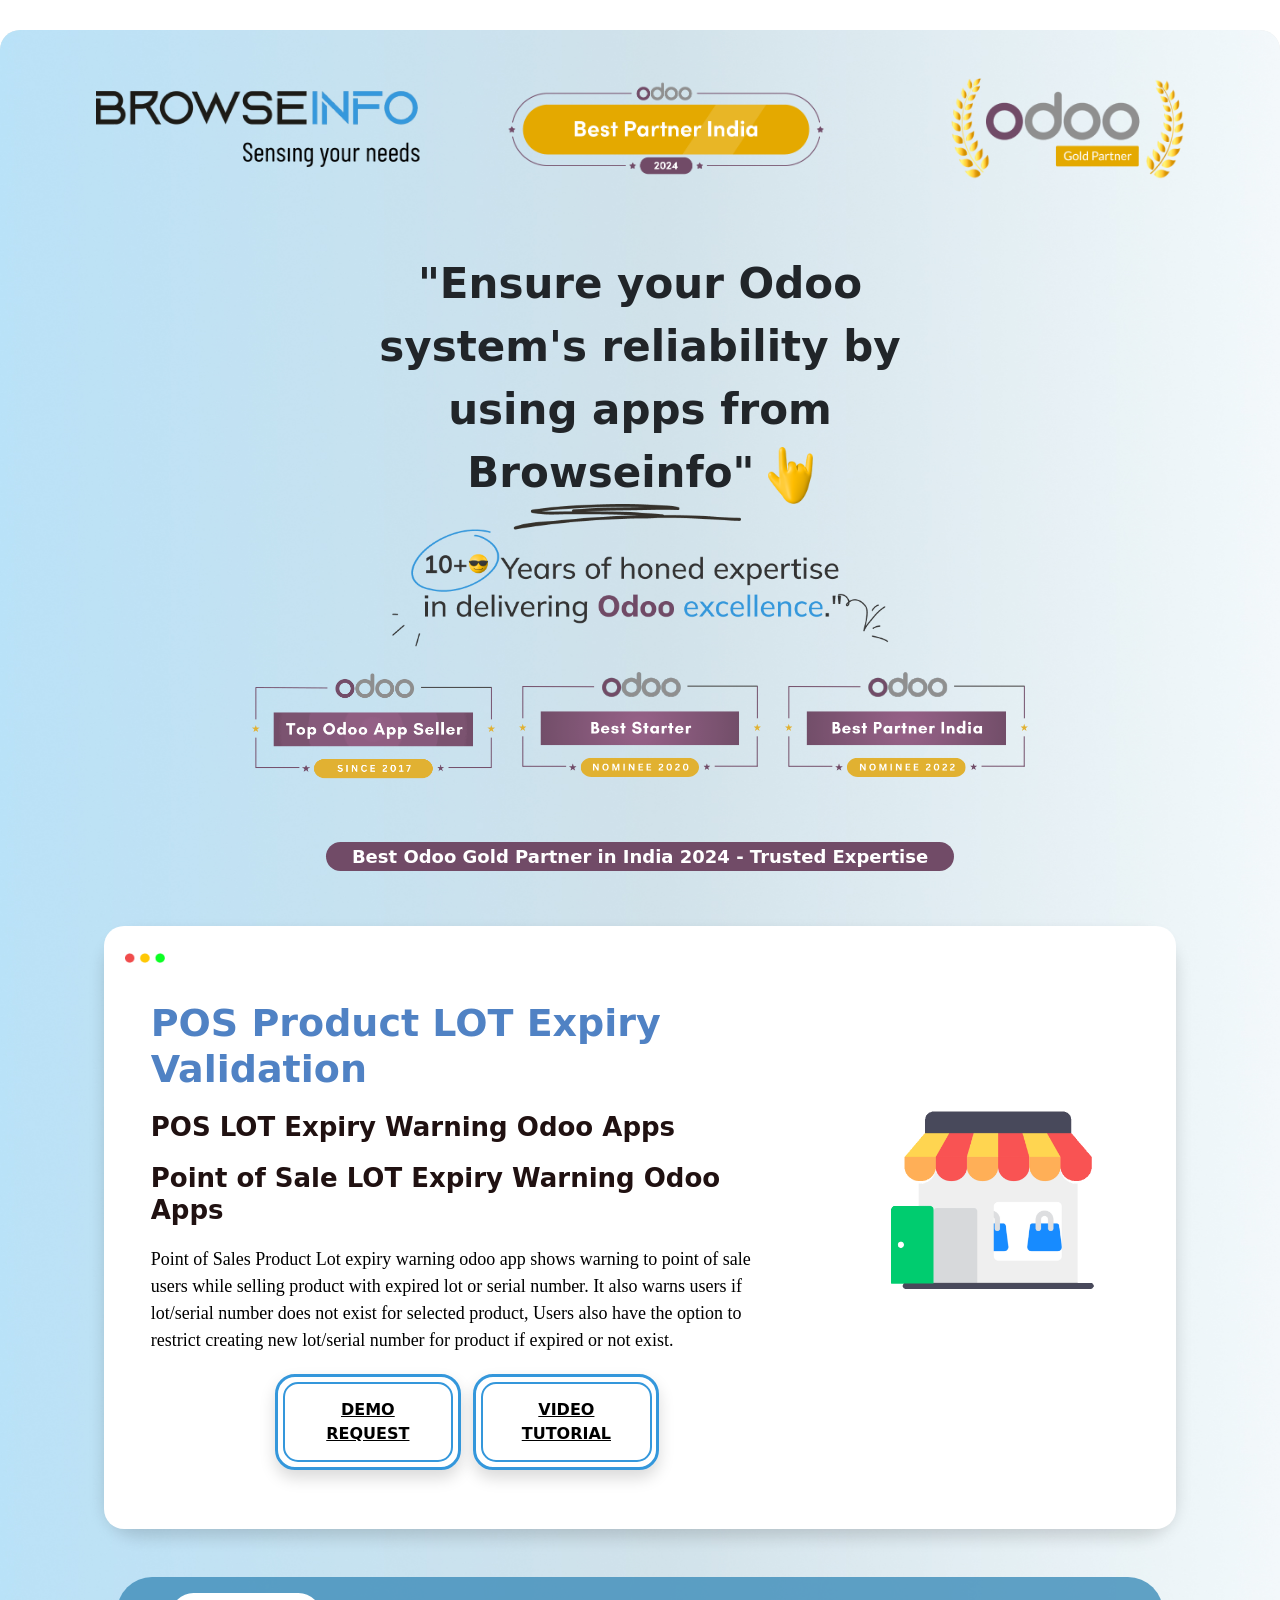
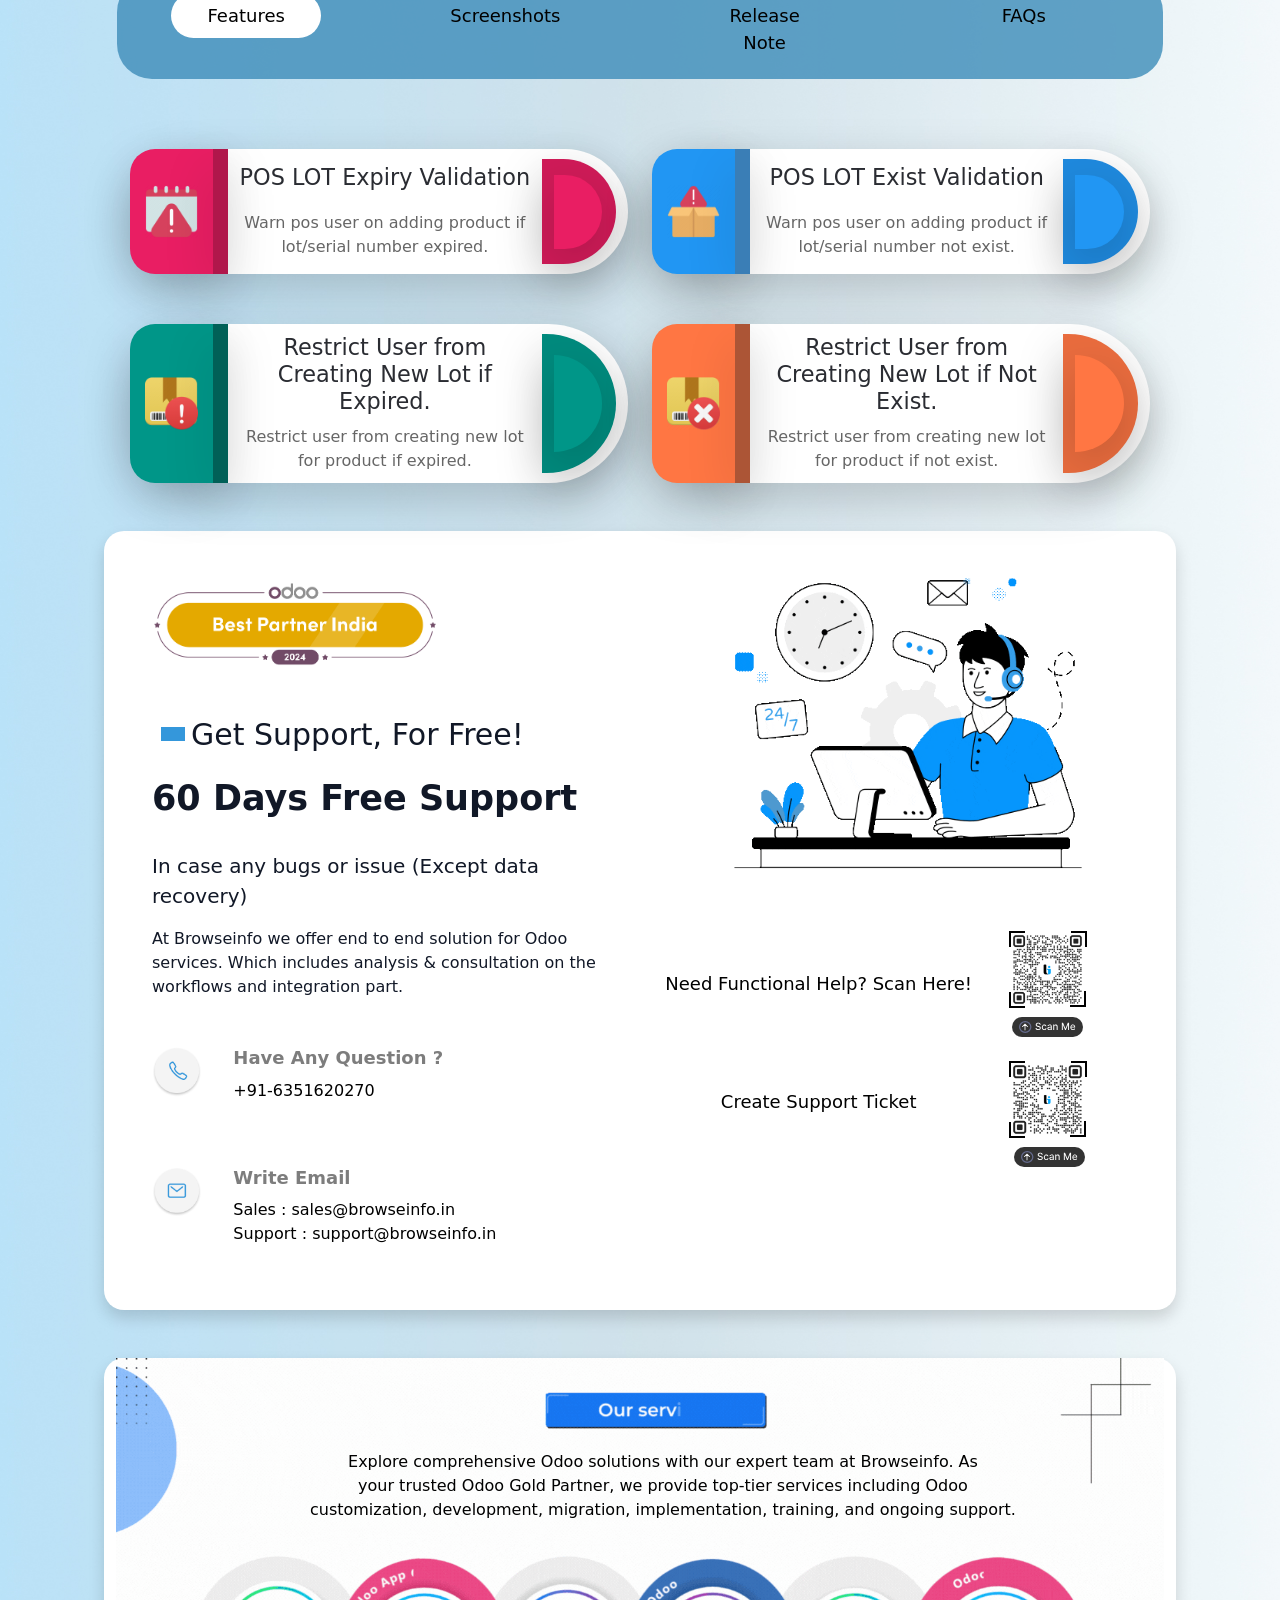
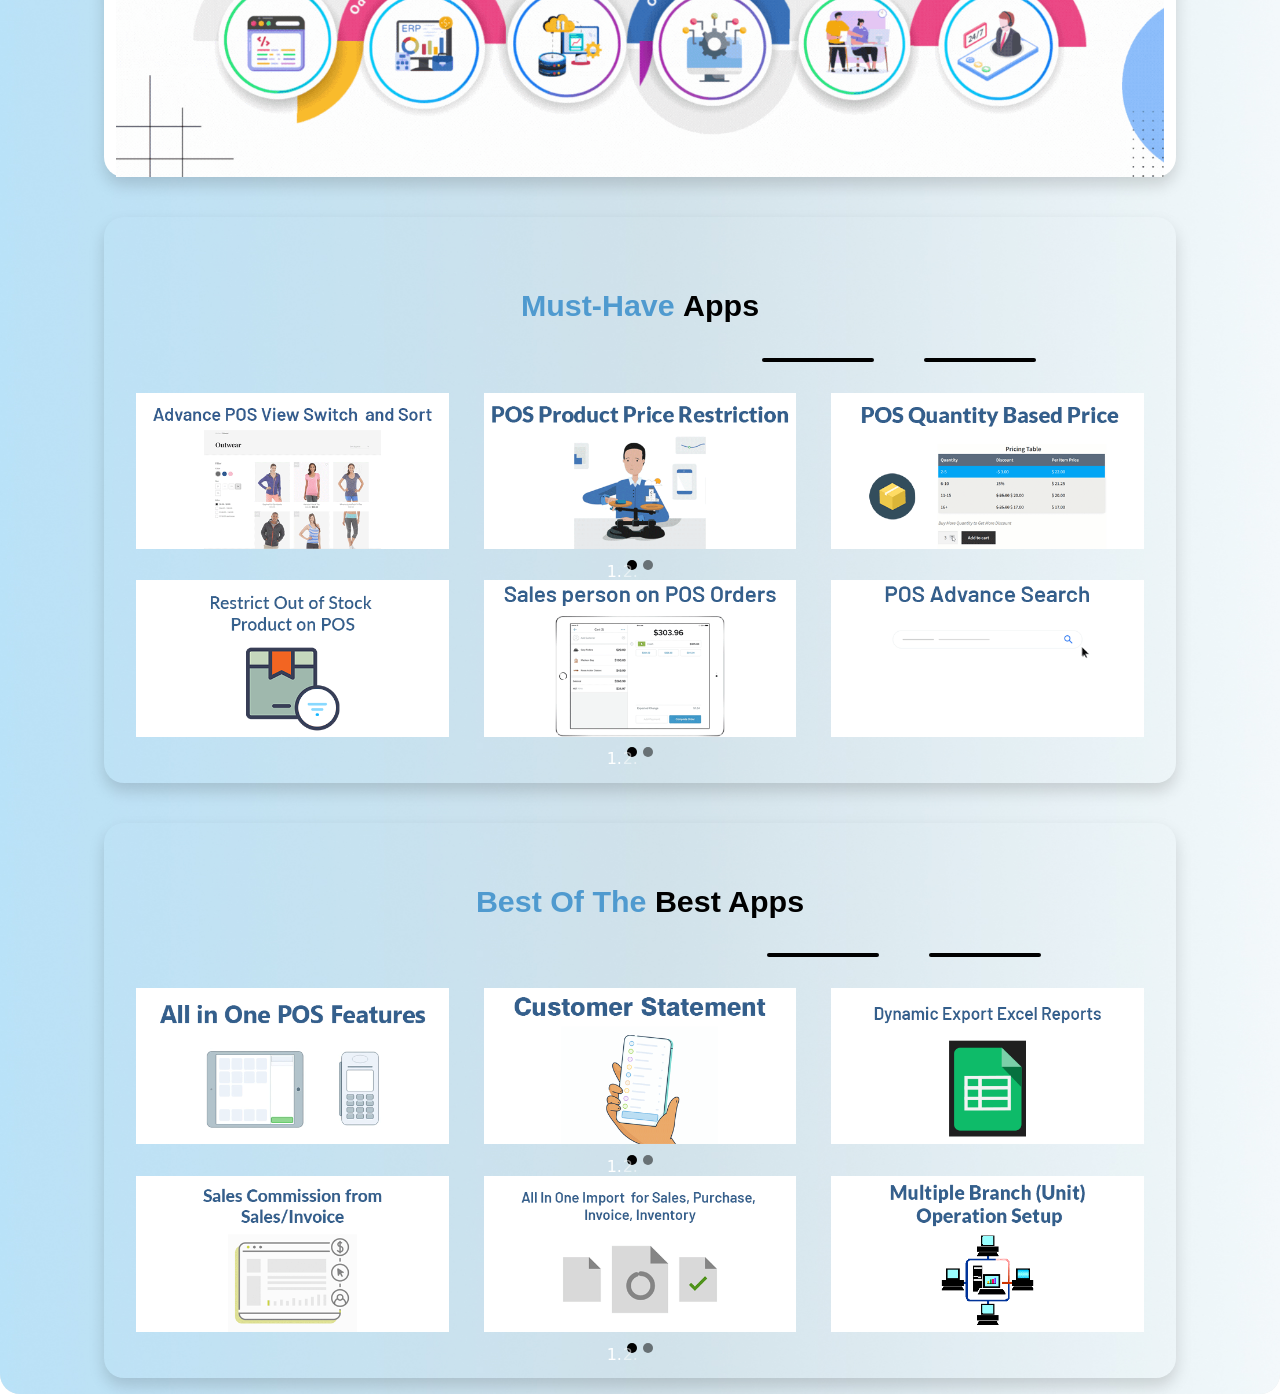
<file: karaikal-jan-master/bi_pos_lot_expiration/static/description/index.html>
<!doctype html>
<html lang="en">
    <head>
        <meta charset="utf-8">
        <meta name="viewport" content="width=device-width, initial-scale=1">
        <link href="https://cdn.jsdelivr.net/npm/bootstrap@5.0.2/dist/css/bootstrap.min.css" rel="stylesheet" integrity="sha384-EVSTQN3/azprG1Anm3QDgpJLIm9Nao0Yz1ztcQTwFspd3yD65VohhpuuCOmLASjC" crossorigin="anonymous">
        <script type="text/javascript" src="https://cdnjs.cloudflare.com/ajax/libs/twitter-bootstrap/5.1.1/js/bootstrap.min.js"></script>
    </head>
    <body>
        <section>
            <div class="bg-white" style="margin-top:30px; border-radius:20px">
                <div class="position-relative overflow-hidden" style="border-radius:20px; background-color:#EDEBE9"><img src="assets/main_background.jpg" alt="Snow" class="h-100 w-100 position-absolute img-fluid" loading="lazy"><br><br>
                    <div>
                        <!-- Header Logo -->
                        <div style="text-align: center;">
                            <div class="position-relative">
                                <img src="assets/bi_header_logo.png" alt="Odoo Gold Partner" style="width: 85%;"/>
                                <img src="assets/best_partner.png" alt="Odoo Best Partner" class="position-absolute" style="width: 25%; margin-left: -53%;"/>
                            </div>
                            <div class="row">
                                <div class="col-6 zn-0" style="margin-left: 20px;"><img src="assets/in_flag.gif" style="width: 4%;" /> India&#160;&#160;&#160;|&#160; <img src="assets/ml_flag.gif" style="width: 4%;" /> Malaysia </div>
                            </div>
                        </div>
                    </div>
                    <div>
                        <div class="text-center position-relative zn-1 justify-content-center d-flex mt-5">
                            <div class="col-6">
                                <span style="font-size: 42px;">
                                    <b>"Ensure your Odoo system's reliability by using apps from Browseinfo"</b>
                                    <img src="assets/yoyo.png" style="width: 7%;" />
                                </span>
                            </div>
                        </div>
                        <img src="assets/Header_Banner.png" class="img-fluid position-relative mb-3" alt="Browseinfo" style="margin:0px auto;display: block; width: 40%;"/>
                    </div>
                    <div class="container position-relative" style="width: 70%;">
                        <div class="row p-5 pt-0">
                            <div class="col-4 zn-1">
                                <img src="assets/1.png" style="width: 100%; margin-top: 2px;">
                            </div>
                            <div class="col-4 zn-1">
                                <img src="assets/2.svg" style="width: 100%;">
                            </div>
                            <div class="col-4 zn-1">
                                <img src="assets/3.svg" style="width: 100%;">
                            </div>
                        </div>
                        <div class="text-center pb-4">
                            <span class="p-1" style="font-size: 18px; border-radius: 15px; background-color: #714B67; color: #fff; padding-left: 3% !important; padding-right: 3% !important;"><b>Best Odoo Gold Partner in India 2024 - Trusted Expertise</b></span>
                        </div>
                    </div>
                    <div class="row position-relative pt-lg-3 px-lg-5 pb-lg-3 p-md-4 p-3 mx-auto d-flex align-items-center" style="color:#333333; font-weight:500; font-size:16px; width:95%">
                        <div class="container" style="max-width:1320px">
                            <div class="row" style="display:flex;">

                                <section style="background-color: transparent !important;">
                                    <div class="container position-relative" style="text-align: center;color: white;">

                                        <section class="bg-transparent">
                                            <div class="container mt-3">
                                                <div class="row shadow" style="opacity: 5; border-radius: 35px;">
                                                    <div class="align-items-center" style="border-radius: 20px; padding: 1%;background-color:#fff ;"><img src="assets/web_icon.png" alt="Browseinfo" class="float-start mt-3" style="text-align: left; width: 40px; margin-left: 1%;">

                                                        <!-- App Description -->
                                                        <div class="row mt-5 text-center ">
                                                            <div class="col-sm-6 col-lg-8 themed-grid-col mt-3 px-5">
                                                                <h1 style="font-size: 38px; color: #5082c4; margin-bottom: 20px; font-weight: bold;text-align:left;">

                                                                    POS Product LOT Expiry Validation

                                                                </h1>
                                                                <h3 class="oe_slogan bi_title" style="color: #201111; font-size: 26px; margin-bottom: 20px;text-align :left;"><b style="text-align:left;">

                                                                    POS LOT Expiry Warning Odoo Apps

                                                                </b></h3>
                                                                <h3 class="oe_slogan bi_title" style="color: #201111; font-size: 26px; margin-bottom: 20px;text-align :left;"><b style="text-align:left;">

                                                                    Point of Sale LOT Expiry Warning Odoo Apps

                                                                </b></h3>

                                                                <p style="font-family:Inter; font-style:normal; font-weight:normal; font-size:18px; line-height: 1.5; text-align:left; color:#000000; margin-bottom: 20px;">

                                                                    Point of Sales Product Lot expiry warning odoo app shows warning to point of sale users while selling product with expired lot or serial number. It also warns users if lot/serial number does not exist for selected product, Users also have the option to restrict creating new lot/serial number for product if expired or not exist.

                                                                </p>
                                                                <!-- Demo & Video Button -->
                                                                <div class="d-none d-lg-flex justify-content-center mb-5 align-items-center"><a class="button shadow" target="_blank" href="mailto:sales@browseinfo.in?subject=Demo Request for POS Product LOT Expiry/Not Exist Validation" style="border-radius: 20px; padding: 4%; font-weight: bold; font-size: 15px; color: #000; border: 3px solid #3497DB; margin-left: 2%; width: 30%;">
                                                                        <div style="border: 2px solid #3497DB; border-radius: 15px; margin: -20px; padding: 11%; font-size: 16px;"> DEMO REQUEST </div>
                                                                    </a><a class="button shadow" target="_blank" href="https://youtu.be/1AlZSSUMTeE" style="border-radius: 20px; padding: 4%; font-weight: bold; font-size: 15px; color: #000; border: 3px solid #3497DB; margin-left: 2%; width: 30%;">
                                                                        <div style="border: 2px solid #3497DB; border-radius: 15px; margin: -20px; padding: 11%; font-size: 16px;"> VIDEO TUTORIAL </div>
                                                                    </a>
                                                                </div>

                                                                <div class="d-lg-none d-sm-inline container">
                                                                    <div class="row justify-content-center">
                                                                        <div class="col-lg-3 mb-3" style="padding: 10px 0px; border: 3px solid #3497DB; border-radius: 20px; margin-right: 3%;">
                                                                            <a type="button" class="btn" href="mailto:sales@browseinfo.in?subject=Demo Request for POS Product LOT Expiry/Not Exist Validation" style="padding: 5% 23%; border: 1.5px solid #3497DB; border-radius: 10px; margin: 0% 7%; font-size: 0.8rem; color: #000 !important;">
                                                                                DEMO REQUEST
                                                                            </a>
                                                                        </div>
                                                                        <div class="col-lg-3 mb-3" style="padding: 10px 0px; border: 3px solid #3497DB; border-radius: 20px;">
                                                                            <a type="button" class="btn" href="https://youtu.be/1AlZSSUMTeE" style="padding: 5% 23%; border: 1.5px solid #3497DB; border-radius: 10px; margin: 0% 5%; font-size: 0.8rem; color: #000 !important;">
                                                                                VIDEO TUTORIAL
                                                                            </a>
                                                                        </div>
                                                                    </div>
                                                                </div>
                                                            </div>
                                                            <div class="col-sm-6 col-lg-4 themed-grid-col"><img src="assets/app_header.gif" alt="BrowseInfo" class="float-start mt-5" style="text-align: center; width: 100%;"></div>
                                                        </div>
                                                    </div>
                                                </div>
                                            </div>
                                        </section>

                                        <!-- Menu Bar -->
                                        <section class="container mt-5 bg-transparent" style="text-align: center;">
                                            <div class="tabs-container" style="width: 100%; border-radius: 50px; padding: 0.6px; margin-bottom: 20px;">
                                                <ul role="tablist" class="nav nav-tabs justify-content-around" data-tabs="tabs" style="border:none; background-color: #3f8ebacf; padding: 5px; border-radius: 35px; margin:0 auto">
                                                    <li class="nav-item" style="border-radius:10px; background-color:transparent; margin-right:10px; padding: 1%; border-bottom:0"><a href="#feature_tab" data-bs-toggle="tab" aria-expanded="true" class="show nav-link active" style="width: 150px; font-size:18px; border-radius:25px; color:#000; border:1px solid transparent">Features</a></li>
                                                    <li class="nav-item" style="border-radius:10px;  background-color:transparent; margin-right:10px; padding: 1%; border-bottom:0"><a href="#screenshots_tab" data-bs-toggle="tab" aria-expanded="true" class="show nav-link" style="width: 150px; font-size:18px; border-radius:25px; color:#000; border:1px solid transparent">Screenshots</a></li>
                                                    <li class="nav-item" style="border-radius:10px; background-color:transparent; margin-right:10px; padding: 1%; border-bottom:0"><a href="#release_note_tab" data-bs-toggle="tab" aria-expanded="true" class="show nav-link" style="width: 150px; font-size:18px; border-radius:25px; color:#000; border:1px solid transparent">Release Note</a></li>
                                                    <li class="nav-item" style="border-radius:10px;  background-color:transparent; margin-right:10px; padding: 1%; border-bottom:0"><a href="#faq_tab" data-bs-toggle="tab" aria-expanded="true" class="show nav-link" style="width: 150px; font-size:18px; border-radius:25px; color:#000; border:1px solid transparent">FAQs</a></li>
                                                </ul>
                                            </div>
                                            <div class="tab-content">
                                                
                                                <!-- Features -->
                                                <div id="feature_tab" class="tab-pane active">
                                                    <!-- 1-2 -->
                                                    <div class="row justify-content-between d-inline-flex" style="width: 95%;">
                                                        <div class="col-lg-6 col-sm-12 p-0 bg-white shadow-lg row d-inline-flex" style="margin-top: 5%; border-radius: 100px; min-height: 125px;">
                                                            <div class="shadow-lg col-2 d-flex align-items-center justify-content-center" style="background-color: #E91E63; border-top-left-radius: 25px; border-bottom-left-radius: 25px;">
                                                                <img src="features/date.png" style="width: 90%;"/>
                                                            </div>
                                                            <div class="col-1 p-0 shadow-lg" style="background-color: #B0174B; width: 3%;">
                                                            </div>
                                                            <div class="col-6 d-grid align-items-center" style="padding: 10px; width: 63%;">
                                                                <h2 style="color: #2A2C32; margin: 0; font-size: 1.4em;">
                                                                POS LOT Expiry Validation
                                                                </h2>
                                                                <p style="margin: 10px 0 0 0; color: #666; font-size: 1em;">
                                                                Warn pos user on adding product if lot/serial number expired.
                                                                </p>
                                                            </div>
                                                            <div class="col-2 d-flex align-items-center shadow-lg" style="border-radius: 0px 150px 150px 0; background-color: #CF1B58; margin: 2% 0%; width: 15%;">
                                                                <div class="circle1s shadow-lg" style="height: 70%; width: 95%; border-radius: 0px 100px 100px 0; background-color: #E91E63;"></div>
                                                            </div>
                                                        </div>

                                                        <div class="col-lg-6 col-sm-12 p-0 bg-white shadow-lg row d-inline-flex" style="margin-top: 5%; border-radius: 100px; min-height: 125px;">
                                                            <div class="shadow-lg col-2 d-flex align-items-center justify-content-center" style="background-color: #2196F3; border-top-left-radius: 25px; border-bottom-left-radius: 25px;">
                                                                <img src="features/exist.png" style="width: 90%;"/>
                                                            </div>
                                                            <div class="col-1 p-0 shadow-lg" style="background-color: #3A7EB6; width: 3%;">
                                                            </div>
                                                            <div class="col-6 d-grid align-items-center" style="padding: 10px; width: 63%;">
                                                                <h2 style="color: #2A2C32; margin: 0; font-size: 1.4em;">
                                                                  POS LOT Exist Validation
                                                                </h2>
                                                                <p style="margin: 10px 0 0 0; color: #666; font-size: 1em;">
                                                                  Warn pos user on adding product if lot/serial number not exist.
                                                                </p>
                                                            </div>
                                                            <div class="col-2 d-flex align-items-center shadow-lg" style="border-radius: 0px 150px 150px 0; background-color: #1F89DD; margin: 2% 0%; width: 15%;">
                                                                <div class="circle1s shadow-lg" style="height: 70%; width: 95%; border-radius: 0px 100px 100px 0; background-color: #2196F3;"></div>
                                                            </div>
                                                        </div>

                                                    </div>
                                                    <div class="row justify-content-between d-inline-flex"  style="width: 95%;">
                                                            <div class="col-lg-6 col-sm-12 p-0 bg-white shadow-lg row d-inline-flex" style="margin-top: 5%; border-radius: 100px; min-height: 125px;">
                                                                <div class="shadow-lg col-2 d-flex align-items-center justify-content-center" style="background-color: #009688; border-top-left-radius: 25px; border-bottom-left-radius: 25px;">
                                                                    <img src="features/restrict.png" style="width: 90%;"/>
                                                                </div>
                                                                <div class="col-1 p-0 shadow-lg" style="background-color: #016057; width: 3%;">
                                                                </div>
                                                                <div class="col-6 d-grid align-items-center" style="padding: 10px; width: 63%;">
                                                                    <h2 style="color: #2A2C32; margin: 0; font-size: 1.4em;">
                                                                    Restrict User from Creating New Lot if Expired.
                                                                    </h2>
                                                                    <p style="margin: 10px 0 0 0; color: #666; font-size: 1em;">
                                                                    Restrict user from creating new lot for product if expired.
                                                                    </p>
                                                                </div>
                                                                <div class="col-2 d-flex align-items-center shadow-lg" style="border-radius: 0px 150px 150px 0; background-color: #008A7D; margin: 2% 0%; width: 15%;">
                                                                    <div class="circle1s shadow-lg" style="height: 70%; width: 95%; border-radius: 0px 100px 100px 0; background-color: #009688;"></div>
                                                                </div>
                                                            </div>
                                                            <div class="col-lg-6 col-sm-12 p-0 bg-white shadow-lg row d-inline-flex" style="margin-top: 5%; border-radius: 100px; min-height: 125px;">
                                                                <div class="shadow-lg col-2 d-flex align-items-center justify-content-center" style="background-color: #FF7643; border-top-left-radius: 25px; border-bottom-left-radius: 25px;">
                                                                    <img src="features/notexist.png" style="width: 90%;"/>
                                                                </div>
                                                                <div class="col-1 p-0 shadow-lg" style="background-color: #AC5536; width: 3%;">
                                                                </div>
                                                                <div class="col-6 d-grid align-items-center" style="padding: 10px; width: 63%;">
                                                                    <h2 style="color: #2A2C32; margin: 0; font-size: 1.4em;">
                                                                    Restrict User from Creating New Lot if Not Exist.
                                                                    </h2>
                                                                    <p style="margin: 10px 0 0 0; color: #666; font-size: 1em;">
                                                                    Restrict user from creating new lot for product if not exist.
                                                                    </p>
                                                                </div>
                                                                <div class="col-2 d-flex align-items-center shadow-lg" style="border-radius: 0px 150px 150px 0; background-color: #E96C3E; margin: 2% 0%; width: 15%;">
                                                                    <div class="circle1s shadow-lg" style="height: 70%; width: 95%; border-radius: 0px 100px 100px 0; background-color: #FF7643;"></div>
                                                                </div>
                                                            </div>
                                                    </div>
                                                </div>


                                                <!-- Screenshots -->
                                                <div id="screenshots_tab" class="container tab-pane fade" style="text-align: left !important;">
                                                    <div class="row text-dark">
                                                        <!-- Screenshot Start -->
                                                        <!-- 1 -->
                                                        <div class="col-lg-8 col-sm-12 mt-5 mb-5">
                                                            <img src="1_config_Settings.png" style="width: 100%; border-radius: 15px;">
                                                        </div>
                                                        <div class="col-lg-4 col-sm-12 mt-5 mb-5" style="display: flex; align-items: center;">
                                                            <div>
                                                                <h2>
                                                                    <b>POS Lot Expiry Configuration</b>
                                                                </h2>
                                                                <p class="mt-4"> Under Point of Sale > Configuration > Point of Sale menu user need to enable "Allow Lot Expiry Warning".</p>
                                                            </div>
                                                        </div>

                                                        <hr class="d-lg-none">

                                                         <!-- 2 -->
                                                         <div class="col-lg-4 col-sm-12 mt-5 mb-5" style="display: flex; align-items: center;">
                                                            <div>
                                                                <h2>
                                                                    <b>Product Inventory Configuration</b>
                                                                </h2>
                                                                <p class="mt-4"> Under General Information tab of product user need to select "Lot" to track inventory.</p>
                                                            </div>
                                                        </div>
                                                        <div class="col-lg-8 col-sm-12 mt-5 mb-5">
                                                            <img src="2_product_config.png" style="width: 100%; border-radius: 15px;">
                                                        </div>


                                                        <!-- 2 -->
                                                        <div class="col-lg-8 col-sm-12 mt-5 mb-5">
                                                            <img src="2_1_product_config.png" style="width: 100%; border-radius: 15px;">
                                                        </div>

                                                        <div class="col-lg-4 col-sm-12 mt-5 mb-5" style="display: flex; align-items: center;">
                                                            <div>
                                                                <h2>
                                                                    <b>Product Lot Expiration Configuration</b>
                                                                </h2>
                                                                <p class="mt-4"> Under Inventory tab of product user need to enable "Expiration Date" in order to add expiry date for lot/serial number.</p>
                                                            </div>
                                                        </div>
                                                       
                                                        <hr class="d-lg-none">

                                                       
                                                        <div class="col-lg-4 col-sm-12 mt-5 mb-5" style="display: flex; align-items: center;">
                                                            <div>
                                                                <h2>
                                                                    <b>Lot Alert Date</b>
                                                                </h2>
                                                                <p class="mt-4">Under Inventory > Products > Lots/Serial Number menu user can add "Alert Date" for lots/serial number.</p>
                                                            </div>
                                                        </div>
                                                        <div class="col-lg-8 col-sm-12 mt-5 mb-5">
                                                            <img src="3_LOT2024.png" style="width: 100%; border-radius: 15px;">
                                                        </div>

                                                        <hr class="d-lg-none">

                                                        <!-- 4 -->
                                                        <div class="col-lg-8 col-sm-12 mt-5 mb-5">
                                                            <img src="4_POS_lot_popu.png" style="width: 100%; border-radius: 15px;">
                                                        </div>
                                                        <div class="col-lg-4 col-sm-12 mt-5 mb-5" style="display: flex; align-items: center;">
                                                            <div>
                                                                <h2>
<!--                                                                    <b>Product Lot Expiration Configuration</b>-->
                                                                </h2>
                                                                <p class="mt-4">On clicking product on pos screen user will asked to enter lot/serial number for product.</p>
                                                            </div>
                                                        </div>
                                                       

                                                      
                                                        <div class="col-lg-4 col-sm-12 mt-5 mb-5" style="display: flex; align-items: center;">
                                                            <div>
                                                                <h2>
                                                                    <b>Lot Expired Warning</b>
                                                                </h2>
                                                                <p class="mt-4">If entered lot/serial number is expired then warning will show as below image, User can also see product is added with same lot.</p>
                                                            </div>
                                                        </div>
                                                        <div class="col-lg-8 col-sm-12 mt-5 mb-5">
                                                            <img src="5_lot_expire_but prd add.png" style="width: 100%; border-radius: 15px;">
                                                        </div>

                                                        <hr class="d-lg-none">

                                                        <!-- 6-->
                                                        <div class="col-lg-8 col-sm-12 mt-5 mb-5">
                                                            <img src="6_unmatched_lot.png" style="width: 100%; border-radius: 15px;">
                                                        </div>
                                                        <div class="col-lg-4 col-sm-12 mt-5 mb-5" style="display: flex; align-items: center;">
                                                            <div>
                                                                <h2>
                                                                    <b>Lot Not Exist Warning</b>
                                                                </h2>
                                                                <p class="mt-4">If entered lot/serial number not exist for product then warning will shown as below image, User can also see product is added with same lot.</p>
                                                            </div>
                                                        </div>
                                                       

                                                        <hr class="d-lg-none">

                                                       
                                                        <div class="col-lg-4 col-sm-12 mt-5 mb-5" style="display: flex; align-items: center;">
                                                            <div>
                                                                <h2>
                                                                    <b>Restrict User from Creating New Lot</b>
                                                                </h2>
                                                                <p class="mt-4">User can enable "Restrict User from Creating New Lot" option to restrict user from creating new lot for product if expired or not exist.</p>
                                                            </div>
                                                        </div>
                                                        <div class="col-lg-8 col-sm-12 mt-5 mb-5">
                                                            <img src="7_config_Settings.png" style="width: 100%; border-radius: 15px;">
                                                        </div>

                                                        <hr class="d-lg-none">

                                                        <!-- 8 -->
                                                        <div class="col-lg-8 col-sm-12 mt-5 mb-5">
                                                            <img src="8_xpire_alert.png" style="width: 100%; border-radius: 15px;">
                                                        </div>
                                                        <div class="col-lg-4 col-sm-12 mt-5 mb-5" style="display: flex; align-items: center;">
                                                            <div>
                                                                <h2>
                                                                    <b>Lot Expired Warning</b>
                                                                </h2>
                                                                <p class="mt-4">If entered lot/serial number is expired then warning will show as below image, User can also see product not added to pos cart.</p>
                                                            </div>
                                                        </div>
                                                        
                                                        <hr class="d-lg-none">

                                                        
                                                        <div class="col-lg-4 col-sm-12 mt-5 mb-5" style="display: flex; align-items: center;">
                                                            <div>
                                                                <h2>
                                                                    <b>Lot Not Exist Warning</b>
                                                                </h2>
                                                                <p class="mt-4">If entered lot/serial number not exist for product then warning will shown as below image, User can also see product not added to pos cart.</p>
                                                            </div>
                                                        </div>
                                                        <div class="col-lg-8 col-sm-12 mt-5 mb-5">
                                                            <img src="9_unmatch.png" style="width: 100%; border-radius: 15px;">
                                                        </div>

                                                        <hr class="d-lg-none">
                                                        <!-- Screenshot End -->
                                                    </div>
                                                </div>


                                                <!-- Release Note -->
                                                <div id="release_note_tab" class="container tab-pane fade">
                                                    <div class="" style="margin-top: 30px; border-radius: 20px;">
                                                        <div class="col-12 px-0 pb-lg-5 position-relative overflow-hidden" style="border-radius: 20px;">
                                                            <div class="row position-relative pt-lg-5 px-lg-5 pb-lg-3 p-md-4 p-3 mx-auto d-flex align-items-center" style="color: #333333; font-weight: 500; font-size: 16px; width: 95%;">
                                                                <div class="container" style="max-width: 1320px;">
                                                                    <div class="row" style="display: flex; flex-wrap: wrap; padding: 35px 35px;">
                                                                        <!-- Version Start -->
                                                                        <div class="row mb-3 pt-3 pb-3 text-center">
                                                                            <div class="col-md-6 themed-grid-col">
                                                                                <h3 class="mbr-section-subtitle mbr-fonts-style display-5" style="line-height: 139%; font-size: 1.5rem; word-break: break-word; word-wrap: break-word; font-weight: 400;">
                                                                                    <strong style="font-weight: bold; line-height: 139%;"> Version : <code style="font-size: 1.3rem; color: red;"> 18.0.0.0 </code>
                                                                                    </strong>
                                                                                    <br>
                                                                                    <span class="font-italic" style="font-style: italic;">28 October 2024</span>
                                                                                </h3>
                                                                            </div>
                                                                            <div class="col-md-6 themed-grid-col">
                                                                                <p style="font-style:normal; font-weight:normal; font-size:18px; line-height:162.5%; text-align:center; color:#000000"> Initial release of the app.</p>
                                                                            </div>
                                                                            <hr style="height: 0.3rem; width: 90%; color: black; margin-left: 75px;">
                                                                        </div>
                                                                        <div class="row mb-3 pt-3 pb-3 text-center">
                                                                            <div class="col-md-6 themed-grid-col">
                                                                                <h3 class="mbr-section-subtitle mbr-fonts-style display-5" style="line-height: 139%; font-size: 1.5rem; word-break: break-word; word-wrap: break-word; font-weight: 400;">
                                                                                    <strong style="font-weight: bold; line-height: 139%;"> Version : <code style="font-size: 1.3rem; color: red;"> 18.0.0.2 </code>
                                                                                    </strong>
                                                                                    <br>
                                                                                    <span class="font-italic" style="font-style: italic;">24 December 2024</span>
                                                                                </h3>
                                                                            </div>
                                                                            <div class="col-md-6 themed-grid-col">
                                                                                <p style="font-style:normal; font-weight:normal; font-size:18px; line-height:162.5%; text-align:center; color:#000000"> Bug Fixed.</p>
                                                                            </div>
                                                                            <hr style="height: 0.3rem; width: 90%; color: black; margin-left: 75px;">
                                                                        </div>
                                                                        <!-- Version End -->
                                                                    </div>
                                                                </div>
                                                            </div>
                                                        </div>
                                                    </div>
                                                </div>


                                                <!-- FAQs -->
                                                <div id="faq_tab" class="container tab-pane fade">
                                                    <div id="faq" style="margin-top:40px; border-radius:20px">
                                                        <div class="col-12 px-0 pb-lg-5 position-relative overflow-hidden" style="border-radius:20px;">
                                                            <div class="row position-relative px-lg-5 pb-lg-3 p-md-4 p-3 mx-auto d-flex align-items-center" style="color:#333333; font-weight:500; font-size:16px; width:95%">
                                                                <div class="container" style="max-width: 1320px;">
                                                                    <div class="m-4">
                                                                        <div class="accordion" id="bi_faq">
                                                                            <div class="accordion-item" style="background-color: transparent; border: none;">
                                                                                <h2 class="accordion-header" id="faq_one">
                                                                                    <a class="accordion-button" data-bs-toggle="collapse" data-bs-target="#faq_one_ans" aria-expanded="true" aria-controls="faq_one_ans" style="background-color: transparent;text-decoration: none !important;">
                                                                                        <span style="font-style:normal; font-weight:normal; font-size:18px; line-height:162.5%; text-align:center; color:#000000"> Can I Use this module with Odoo Online ? </span>
                                                                                    </a>
                                                                                </h2>
                                                                                <div id="faq_one_ans" class="accordion-collapse collapse" data-parent="#accordion" aria-labelledby="faq_one">
                                                                                    <div class="accordion-body" style=" font-style:normal; font-weight:normal; font-size:18px; line-height:162.5%; color:#000000; background: #ffff;text-align: left;"> This Odoo app can not be used with Odoo Online (SaaS). </div>
                                                                                </div>
                                                                            </div>
                                                                            <div class="accordion-item" style="background-color: transparent;     border: none;">
                                                                                <h2 class="accordion-header" id="faq_two">
                                                                                    <a class="accordion-button" data-bs-toggle="collapse" data-bs-target="#faq_two_ans" aria-expanded="true" aria-controls="faq_two_ans" style="background-color: transparent !important; text-decoration: none !important;">
                                                                                        <span style="font-style:normal; font-weight:normal; font-size:18px; line-height:162.5%; text-align:center; color:#000000">Do I got free support when I buy an App ? </span>
                                                                                    </a>
                                                                                </h2>
                                                                                <div id="faq_two_ans" class="accordion-collapse collapse" data-parent="#accordion" aria-labelledby="faq_two">
                                                                                    <div class="accordion-body" style=" font-style:normal; font-weight:normal; font-size:18px; line-height:162.5%; color:#000000; background: #ffff;text-align: left;"> Yes, <strong> 60 Days Free Support</strong> Is provided with module in case any bug or issue with module. </div>
                                                                                </div>
                                                                            </div>
                                                                            <div class="accordion-item" style="background-color: transparent;     border: none;">
                                                                                <h2 class="accordion-header" id="faq_three">
                                                                                    <a class="accordion-button" data-bs-toggle="collapse" data-bs-target="#faq_three_ans" aria-expanded="true" aria-controls="faq_three_ans" style="background-color: transparent !important; text-decoration: none !important;">
                                                                                        <span style="font-style:normal; font-weight:normal; font-size:18px; line-height:162.5%; text-align:center; color:#000000"> Do I have to buy module for each version ? </span>
                                                                                    </a>
                                                                                </h2>
                                                                                <div id="faq_three_ans" class="accordion-collapse collapse" data-parent="#accordion" aria-labelledby="faq_three">
                                                                                    <div class="accordion-body" style=" font-style:normal; font-weight:normal; font-size:18px; line-height:162.5%; color:#000000; background: #ffff; text-align: left;">
                                                                                        <strong>Yes,</strong> Starting version 13.0, Every version of the module is sold separately.
                                                                                    </div>
                                                                                </div>
                                                                            </div>
                                                                            <div class="accordion-item" style="background-color: transparent;     border: none;">
                                                                                <h2 class="accordion-header" id="faq_four">
                                                                                    <a class="accordion-button" data-bs-toggle="collapse" data-bs-target="#faq_four_ans" aria-expanded="true" aria-controls="faq_four_ans" style="    background-color: transparent !important; text-decoration: none !important;">
                                                                                        <span style="font-style:normal; font-weight:normal; font-size:18px; line-height:162.5%; text-align:center; color:#000000"> How can I install the module I bought ? </span>
                                                                                    </a>
                                                                                </h2>
                                                                                <div id="faq_four_ans" class="accordion-collapse collapse" data-parent="#accordion" aria-labelledby="faq_four">
                                                                                    <div class="accordion-body" style=" font-style:normal; font-weight:normal; font-size:18px; line-height:162.5%; color:#000000; background: #ffff; text-align: left;"> You need to copy paste the module that is inside the zip file to your addons folder. If you are installing the module into an existing database, you need to enable the Technical Features to click on Apps > Update Modules List. Your new module will now appear in the list of modules that you can install. </div>
                                                                                </div>
                                                                            </div>
                                                                            <div class="accordion-item" style="    background-color: transparent; border: none;">
                                                                                <h2 class="accordion-header" id="faq_five">
                                                                                    <a class="accordion-button" data-bs-toggle="collapse" data-bs-target="#faq_five_ans" aria-expanded="true" aria-controls="faq_five_ans" style="    background-color: transparent !important; text-decoration: none !important;">
                                                                                        <span style="font-style:normal; font-weight:normal; font-size:18px; line-height:162.5%; text-align:center; color:#000000"> The module I bought doesn't work, What should I do ? </span>
                                                                                    </a>
                                                                                </h2>
                                                                                <div id="faq_five_ans" class="accordion-collapse collapse" data-parent="#accordion" aria-labelledby="faq_five">
                                                                                    <div class="accordion-body" style="font-style:normal; font-weight:normal; font-size:18px; line-height:162.5%; color:#000000; background: #ffff; text-align: left;"> Please raise your ticket to use on <a href="mailto:support@browseinfo.in" style="color:blue;">
                                                                                            <strong>support@browseinfo.in</strong>
                                                                                        </a> We will back to you shortly. </div>
                                                                                </div>
                                                                            </div>
                                                                        </div>
                                                                    </div>
                                                                </div>
                                                            </div>
                                                        </div>
                                                    </div>
                                                </div>
                                            </div>
                                        </section>

                                        <!-- Support -->
                                        <section class="mt-5 bg-transparent">
                                            <div class="container">
                                                <div class="row shadow mt-5 bg-white" style="border-radius: 20px;">
                                                    <div class="col-lg-6 col-sm-12 ps-5" style="text-align: left;">
                                                        <div class="mt-5">
                                                            <img src="assets/best_partner.png" style="width: 60%;">
                                                        </div>
                                                        <div class="row mt-5">
                                                            <div class="rectangle" style="text-align: right; height: 14px; width: 2px; background-color: #3497DB; margin-top: 10px; margin-left: 21px;"></div>
                                                            <div class="col-10 mb-3">
                                                                <h2 class="text-left" style="text-align: left; font-size: 30px; color: #111827; margin-left: -6px;">Get Support, For Free! </h2>
                                                            </div>
                                                        </div>
                                                        <h2 class="text-left" style="font-weight: bold; font-size: 35px; color: #111827;"> 60 Days Free Support </h2>
                                                        <br />
                                                        <p class="detail-box lh-base" style="font-size: 20px; color: #111827;">In case any bugs or issue (Except data recovery)</p>
                                                        <p class="detail-box lh-base" style="font-size: 16px; color: #111827;"> At Browseinfo we offer end to end solution for Odoo services. Which includes analysis & consultation on the workflows and integration part. </p>
                                                        <div class="container mt-5 ps-0">
                                                            <div class="row">
                                                                <div class="col-2">
                                                                    <img src="assets/call.png" width="50" height="50">
                                                                </div>
                                                                <div class="col-8" style="text-align: left;">
                                                                    <h4 style="font-size: 18px;font-weight: 700;margin: 0 0 10px 0; color: #7D7D7D;">Have Any Question ?</h4>
                                                                    <p style="color: black;">+91-6351620270</p>
                                                                </div>
                                                            </div>
                                                            <div class="row mt-5 mb-5">
                                                                <div class="col-2">
                                                                    <img src="assets/mail.png" width="50" height="50">
                                                                </div>
                                                                <div class="col-8" style="text-align: left;">
                                                                    <h4 style="font-size: 18px;font-weight: 700;margin: 0 0 10px 0; color: #7D7D7D;">Write Email</h4>
                                                                    <p style="color: black;"> Sales : sales@browseinfo.in <br /> Support : support@browseinfo.in </p>
                                                                </div>
                                                            </div>
                                                        </div>
                                                    </div>
                                                    <div class="col-lg-6 col-lg-6 text-center pb-5">
                                                        <img src="assets/support_image.gif" style="width: 75%;">
                                                        <br />
                                                        <div class="row align-items-center mt-3">
                                                            <div class="col-8">
                                                                <span style="color: black; font-size: 18px;">Need Functional Help? Scan Here!</span>
                                                            </div>
                                                            <div class="col-4">
                                                                <img src="assets/Functional_QR.svg" class="float-start h-auto img-fluid w-auto" style="">
                                                            </div>
                                                            <div class="w-100"></div>
                                                            <div class="col-8">
                                                                <span style="color: black; font-size: 18px;">Create Support Ticket</span>
                                                            </div>
                                                            <div class="col-4 mt-4">
                                                                <img src="assets/Support_QR.svg" class="float-start h-auto img-fluid w-auto" style="">
                                                            </div>
                                                        </div>
                                                    </div>
                                                </div>
                                            </div>
                                        </section>

                                        <!-- Our Services -->
                                        <section class="bg-transparent">
                                            <div class="container">
                                                <div class="row align-items-center shadow bg-white mt-5" style="border-radius: 20px; ">
                                                    <img src="assets/BI_services.gif" alt="Snow" style="width:100%;">
                                                    <div class="centered position-absolute" style="margin-bottom: 15%; color: black; text-wrap: balance; width: 90%; margin-left: 6%;"> Explore comprehensive Odoo solutions with our expert team at Browseinfo. As your trusted Odoo Gold Partner, we provide top-tier services including Odoo customization, development, migration, implementation, training, and ongoing support. </div>
                                                </div>
                                            </div>
                                        </section>


                                        <!-- Must Have Apps -->
                                        <section class="container shadow bg-transparent" style="background-color: #fafbff; padding: 15px; border-radius: 20px; margin-top: 40px !important;">
                                            <br>
                                            <br>
                                            <div class="container align-items-center" style="margin-bottom:10px; margin-top: 10px;">
                                                <h2 class="mb-3" style="font-family:'Inter', sans-serif; font-style:normal; font-weight:bold; font-size:calc(1.1rem + 1vw); line-height:103%; text-transform:capitalize; color:#4F9ACF; text-align: center; margin-bottom: 5rem !important;"> Must-Have <span style="color:#000000; font-weight:600; font-size:calc(1.1rem + 1vw)"> Apps </span>
                                                </h2>
                                                <div class="divider-custom" style="margin: 1.25rem; width: 100%; display: flex;justify-content: center; align-items: center; width: 100%; padding-right: calc(var(--bs-gutter-x)* 0.5); padding-left: 260px; margin-right: auto; margin-left: 135px; margin-top: -55px;">
                                                    <div class="divider-custom-line" style=" width: 100%; max-width: 7rem; height: 0.25rem; background-color: #000000; border-radius: 1rem; border-color: #000000;"></div>
                                                    <div style="font-size: 2rem; margin-top:-22px;" class="divider-custom-icon">
                                                        <span style="display: inline-block; height: 1em; overflow: visible; vertical-align: -0.125em; padding-left: 25px; padding-right: 25px; color:black;" class="fa fa-plus-circle"></span>
                                                    </div>
                                                    <div style=" width: 100%; max-width: 7rem;height: 0.25rem; background-color: #000000;border-radius: 1rem; border-color: #000000;" class="divider-custom-line"></div>
                                                </div>
                                            </div>
                                            <div id="RelatedAppCarouselOne" class="row carousel slide mt64 mb32" data-bs-ride="carousel" data-interval="80000">
                                                <div class="carousel-inner text-center">
                                                    <div class="carousel-item active">
                                                        <div class="col-xs-12 col-sm-4 col-md-4 mb16 mt16" style="float:left">
                                                            <a href="https://apps.odoo.com/apps/modules/18.0/bi_pos_product_list_view/" target="_blank">
                                                                <img src="related/bi_pos_product_list_view.gif" style="width: 90%;">
                                                            </a>
                                                        </div>
                                                        <div class="col-xs-12 col-sm-4 col-md-4 mb16 mt16" style="float:left">
                                                            <a href="https://apps.odoo.com/apps/modules/18.0/bi_pos_product_price_restriction/" target="_blank">
                                                                <img src="related/bi_pos_product_price_restriction.gif" style="width: 90%;">
                                                            </a>
                                                        </div>
                                                        <div class="col-xs-12 col-sm-4 col-md-4 mb16 mt16" style="float:left">
                                                            <a href="https://apps.odoo.com/apps/modules/18.0/bi_pos_qty_price/" target="_blank">
                                                                <img src="related/bi_pos_qty_price.gif" style="width: 90%;">
                                                            </a>
                                                        </div>
                                                    </div>
                                                    <div class="carousel-item">
                                                        <div class="col-xs-12 col-sm-4 col-md-4 mb16 mt16" style="float:left">
                                                            <a href="https://apps.odoo.com/apps/modules/18.0/bi_pos_quantity_selector/" target="_blank">
                                                                <img src="related/bi_pos_quantity_selector.gif" style="width: 90%;">
                                                            </a>
                                                        </div>
                                                        <div class="col-xs-12 col-sm-4 col-md-4 mb16 mt16" style="float:left">
                                                            <a href="https://apps.odoo.com/apps/modules/18.0/bi_pos_receipt_qr_code/" target="_blank">
                                                                <img src="related/bi_pos_receipt_qr_code.gif" style="width: 90%;">
                                                            </a>
                                                        </div>
                                                        <div class="col-xs-12 col-sm-4 col-md-4 mb16 mt16" style="float:left">
                                                            <a href="https://apps.odoo.com/apps/modules/18.0/bi_pos_responsive_screen/" target="_blank">
                                                                <img src="related/bi_pos_responsive_screen.gif" style="width: 90%;">
                                                            </a>
                                                        </div>
                                                    </div>
                                                    <a class="carousel-control-prev" href="#RelatedAppCarouselOne" data-bs-slide="prev" style="width:35px;">
                                                        <span class="">
                                                            <i class="fa fa-chevron-left" style="font-size:24px"></i>
                                                        </span>
                                                    </a>
                                                    <a class="carousel-control-next" href="#RelatedAppCarouselOne" data-bs-slide="next" style="width:35px;">
                                                        <span class="">
                                                            <i class="fa fa-chevron-right" style="font-size:24px"></i>
                                                        </span>
                                                    </a>
                                                </div>
                                                <ol class="carousel-indicators position-relative" style="margin: 1% 0%;">
                                                    <li data-bs-target="#RelatedAppCarouselOne" data-bs-slide-to="0" class="active" style="background-color: #000; width: 10px; border-radius: 15px; height: 10px; border-top: 0px; border-bottom: 0px;"></li>
                                                    <li data-bs-target="#RelatedAppCarouselOne" data-bs-slide-to="1" style="background-color: #000; width: 10px; border-radius: 15px; height: 10px; border-top: 0px; border-bottom: 0px;"></li>
                                                </ol>
                                            </div>
                                            <div id="RelatedAppCarouselTwo" class="row carousel slide mt64 mb32" data-bs-ride="carousel" data-interval="80000">
                                                <div class="carousel-inner text-center">
                                                    <div class="carousel-item active">
                                                        <div class="col-xs-12 col-sm-4 col-md-4 mb16 mt16" style="float:left">
                                                            <a href="https://apps.odoo.com/apps/modules/18.0/bi_pos_restrict_stock/" target="_blank">
                                                                <img src="related/bi_pos_restrict_stock.gif" style="width: 90%;">
                                                            </a>
                                                        </div>
                                                        <div class="col-xs-12 col-sm-4 col-md-4 mb16 mt16" style="float:left">
                                                            <a href="https://apps.odoo.com/apps/modules/18.0/bi_pos_salesperson/" target="_blank">
                                                                <img src="related/bi_pos_salesperson.gif" style="width: 90%;">
                                                            </a>
                                                        </div>
                                                        <div class="col-xs-12 col-sm-4 col-md-4 mb16 mt16" style="float:left">
                                                            <a href="https://apps.odoo.com/apps/modules/18.0/bi_pos_search_advance/" target="_blank">
                                                                <img src="related/bi_pos_search_advance.gif" style="width: 90%;">
                                                            </a>
                                                        </div>
                                                    </div>
                                                    <div class="carousel-item">
                                                        <div class="col-xs-12 col-sm-4 col-md-4 mb16 mt16" style="float:left">
                                                            <a href="https://apps.odoo.com/apps/modules/18.0/bi_pos_split_table/" target="_blank">
                                                                <img src="related/bi_pos_split_table.gif" style="width: 90%;">
                                                            </a>
                                                        </div>
                                                        <div class="col-xs-12 col-sm-4 col-md-4 mb16 mt16" style="float:left">
                                                            <a href="https://apps.odoo.com/apps/modules/18.0/bi_pos_sync_all_data/" target="_blank">
                                                                <img src="related/bi_pos_sync_all_data.gif" style="width: 90%;">
                                                            </a>
                                                        </div>
                                                        <div class="col-xs-12 col-sm-4 col-md-4 mb16 mt16" style="float:left">
                                                            <a href="https://apps.odoo.com/apps/modules/18.0/bi_pos_today_report/" target="_blank">
                                                                <img src="related/bi_pos_today_report.gif" style="width: 90%;">
                                                            </a>
                                                        </div>
                                                    </div>
                                                    <a class="carousel-control-prev" href="#RelatedAppCarouselTwo" data-bs-slide="prev" style="width:35px;">
                                                        <span class="">
                                                            <i class="fa fa-chevron-left" style="font-size:24px"></i>
                                                        </span>
                                                    </a>
                                                    <a class="carousel-control-next" href="#RelatedAppCarouselTwo" data-bs-slide="next" style="width:35px;">
                                                        <span class="">
                                                            <i class="fa fa-chevron-right" style="font-size:24px"></i>
                                                        </span>
                                                    </a>
                                                </div>
                                                <ol class="carousel-indicators position-relative" style="margin: 1% 0%;">
                                                    <li data-bs-target="#RelatedAppCarouselTwo" data-bs-slide-to="0" class="active" style="background-color: #000; width: 10px; border-radius: 15px; height:10px; border-top: 0px; border-bottom: 0px;"></li>
                                                    <li data-bs-target="#RelatedAppCarouselTwo" data-bs-slide-to="1" style="background-color: #000; width: 10px; border-radius: 15px; height:10px; border-top: 0px; border-bottom: 0px;"></li>
                                                </ol>
                                            </div>
                                        </section>


                                        <!-- Best of the best Apps -->
                                        <section class="container shadow bg-transparent" style="background-color: #fafbff; padding: 15px; border-radius: 20px; margin-top: 40px !important;">
                                            <br>
                                            <br>
                                            <div class="container align-items-center" style="margin-bottom:10px;">
                                                <h2 class="mb-3" style="font-family:'Inter', sans-serif; font-style:normal; font-weight:bold; font-size:calc(1.1rem + 1vw); line-height:103%; text-transform:capitalize; color:#4F9ACF; text-align: center; margin-bottom: 5rem !important;"> Best of the <span style="color:#000000; font-weight:600; font-size:calc(1.1rem + 1vw)"> Best Apps</span>
                                                </h2>
                                                <div class="divider-custom" style="margin: 1.25rem; width: 100%; display: flex;justify-content: center; align-items: center; width: 100%; padding-right: calc(var(--bs-gutter-x)* 0.5); padding-left: 269px; margin-right: auto; margin-left: 135px; margin-top: -55px;">
                                                    <div class="divider-custom-line" style=" width: 100%; max-width: 7rem; height: 0.25rem; background-color: #000000; border-radius: 1rem; border-color: #000000;"></div>
                                                    <div style="font-size: 2rem; margin-top:-22px;" class="divider-custom-icon">
                                                        <span style="display: inline-block; height: 1em; overflow: visible; vertical-align: -0.125em; padding-left: 25px; padding-right: 25px; color:black;" class="fa fa-check-square"></span>
                                                    </div>
                                                    <div style=" width: 100%; max-width: 7rem;height: 0.25rem; background-color: #000000;border-radius: 1rem; border-color: #000000;" class="divider-custom-line"></div>
                                                </div>
                                            </div>
                                            <div id="DemandedAppCarouselOne" class="row carousel slide mt64 mb32" data-bs-ride="carousel" data-interval="80000">
                                                <div class="carousel-inner text-center">
                                                    <div class="carousel-item active">
                                                        <div class="col-xs-12 col-sm-4 col-md-4 mb16 mt16" style="float:left">
                                                            <a href="https://apps.odoo.com/apps/modules/18.0/pos_orders_all/" target="_blank">
                                                                <img src="demanded/pos_orders_all.gif" style="width: 90%;">
                                                            </a>
                                                        </div>
                                                        <div class="col-xs-12 col-sm-4 col-md-4 mb16 mt16" style="float:left">
                                                            <a href="https://apps.odoo.com/apps/modules/18.0/bi_customer_overdue_statement/" target="_blank">
                                                                <img src="demanded/bi_customer_overdue_statement.gif" style="width: 90%;">
                                                            </a>
                                                        </div>
                                                        <div class="col-xs-12 col-sm-4 col-md-4 mb16 mt16" style="float:left">
                                                            <a href="https://apps.odoo.com/apps/modules/18.0/generic_excel_reports/" target="_blank">
                                                                <img src="demanded/generic_excel_reports.gif" style="width: 90%;">
                                                            </a>
                                                        </div>
                                                    </div>
                                                    <div class="carousel-item">
                                                        <div class="col-xs-12 col-sm-4 col-md-4 mb16 mt16" style="float:left">
                                                            <a href="https://apps.odoo.com/apps/modules/18.0/product_bundle_all/" target="_blank">
                                                                <img src="demanded/product_bundle_all.gif" style="width: 90%;">
                                                            </a>
                                                        </div>
                                                        <div class="col-xs-12 col-sm-4 col-md-4 mb16 mt16" style="float:left">
                                                            <a href="https://apps.odoo.com/apps/modules/18.0/car_repair_industry/" target="_blank">
                                                                <img src="demanded/car_repair_industry.gif" style="width: 90%;">
                                                            </a>
                                                        </div>
                                                        <div class="col-xs-12 col-sm-4 col-md-4 mb16 mt16" style="float:left">
                                                            <a href="https://apps.odoo.com/apps/modules/18.0/odoo_website_wallet/" target="_blank">
                                                                <img src="demanded/odoo_website_wallet.gif" style="width: 90%;">
                                                            </a>
                                                        </div>
                                                    </div>
                                                    <a class="carousel-control-prev" href="#DemandedAppCarouselOne" data-bs-slide="prev" style="width:35px;">
                                                        <span class="">
                                                            <i class="fa fa-chevron-left" style="font-size:24px"></i>
                                                        </span>
                                                    </a>
                                                    <a class="carousel-control-next" href="#DemandedAppCarouselOne" data-bs-slide="next" style="width:35px;">
                                                        <span class="">
                                                            <i class="fa fa-chevron-right" style="font-size:24px"></i>
                                                        </span>
                                                    </a>
                                                </div>
                                                <ol class="carousel-indicators position-relative" style="margin: 1% 0%;">
                                                    <li data-bs-target="#DemandedAppCarouselOne" data-bs-slide-to="0" class="active" style="background-color: #000; width: 10px; border-radius: 15px; height:10px; border-top: 0px; border-bottom: 0px;"></li>
                                                    <li data-bs-target="#DemandedAppCarouselOne" data-bs-slide-to="1" style="background-color: #000; width: 10px; border-radius: 15px; height:10px; border-top: 0px; border-bottom: 0px;"></li>
                                                </ol>
                                            </div>
                                            <div id="DemandedAppCarouselTwo" class="row carousel slide mt64 mb32" data-bs-ride="carousel" data-interval="80000">
                                                <div class="carousel-inner text-center">
                                                    <div class="carousel-item active">
                                                        <div class="col-xs-12 col-sm-4 col-md-4 mb16 mt16" style="float:left">
                                                            <a href="https://apps.odoo.com/apps/modules/18.0/sales_commission_generic/" target="_blank">
                                                                <img src="demanded/sales_commission_generic.gif" style="width: 90%;">
                                                            </a>
                                                        </div>
                                                        <div class="col-xs-12 col-sm-4 col-md-4 mb16 mt16" style="float:left">
                                                            <a href="https://apps.odoo.com/apps/modules/18.0/bi_generic_import/" target="_blank">
                                                                <img src="demanded/bi_generic_import.gif" style="width: 90%;">
                                                            </a>
                                                        </div>
                                                        <div class="col-xs-12 col-sm-4 col-md-4 mb16 mt16" style="float:left">
                                                            <a href="https://apps.odoo.com/apps/modules/18.0/branch/" target="_blank">
                                                                <img src="demanded/branch.gif" style="width: 90%;">
                                                            </a>
                                                        </div>
                                                    </div>
                                                    <div class="carousel-item">
                                                        <div class="col-xs-12 col-sm-4 col-md-4 mb16 mt16" style="float:left">
                                                            <a href="https://apps.odoo.com/apps/modules/18.0/bi_inter_company_transfer/" target="_blank">
                                                                <img src="demanded/bi_inter_company_transfer.gif" style="width: 90%;">
                                                            </a>
                                                        </div>
                                                        <div class="col-xs-12 col-sm-4 col-md-4 mb16 mt16" style="float:left">
                                                            <a href="https://apps.odoo.com/apps/modules/18.0/bi_loyalty_generic/" target="_blank">
                                                                <img src="demanded/bi_loyalty_generic.gif" style="width: 90%;">
                                                            </a>
                                                        </div>
                                                        <div class="col-xs-12 col-sm-4 col-md-4 mb16 mt16" style="float:left">
                                                            <a href="https://apps.odoo.com/apps/modules/18.0/margin/" target="_blank">
                                                                <img src="demanded/margin.gif" style="width: 90%;">
                                                            </a>
                                                        </div>
                                                    </div>
                                                    <a class="carousel-control-prev" href="#DemandedAppCarouselTwo" data-bs-slide="prev" style="width:35px;">
                                                        <span class="">
                                                            <i class="fa fa-chevron-left" style="font-size:24px"></i>
                                                        </span>
                                                    </a>
                                                    <a class="carousel-control-next" href="#DemandedAppCarouselTwo" data-bs-slide="next" style="width:35px;">
                                                        <span class="">
                                                            <i class="fa fa-chevron-right" style="font-size:24px"></i>
                                                        </span>
                                                    </a>
                                                </div>
                                                <ol class="carousel-indicators position-relative" style="margin: 1% 0%;">
                                                    <li data-bs-target="#DemandedAppCarouselTwo" data-bs-slide-to="0" class="active" style="background-color: #000; width: 10px; border-radius: 15px; height:10px; border-top: 0px; border-bottom: 0px;"></li>
                                                    <li data-bs-target="#DemandedAppCarouselTwo" data-bs-slide-to="1" style="background-color: #000; width: 10px; border-radius: 15px; height:10px; border-top: 0px; border-bottom: 0px;"></li>
                                                </ol>
                                            </div>
                                        </section>

                                    </div>
                                </section>
                            </div>
                        </div>
                    </div>
                </div>
            </div>
            </div>
        </section>
    </body>
</html>
</file>
